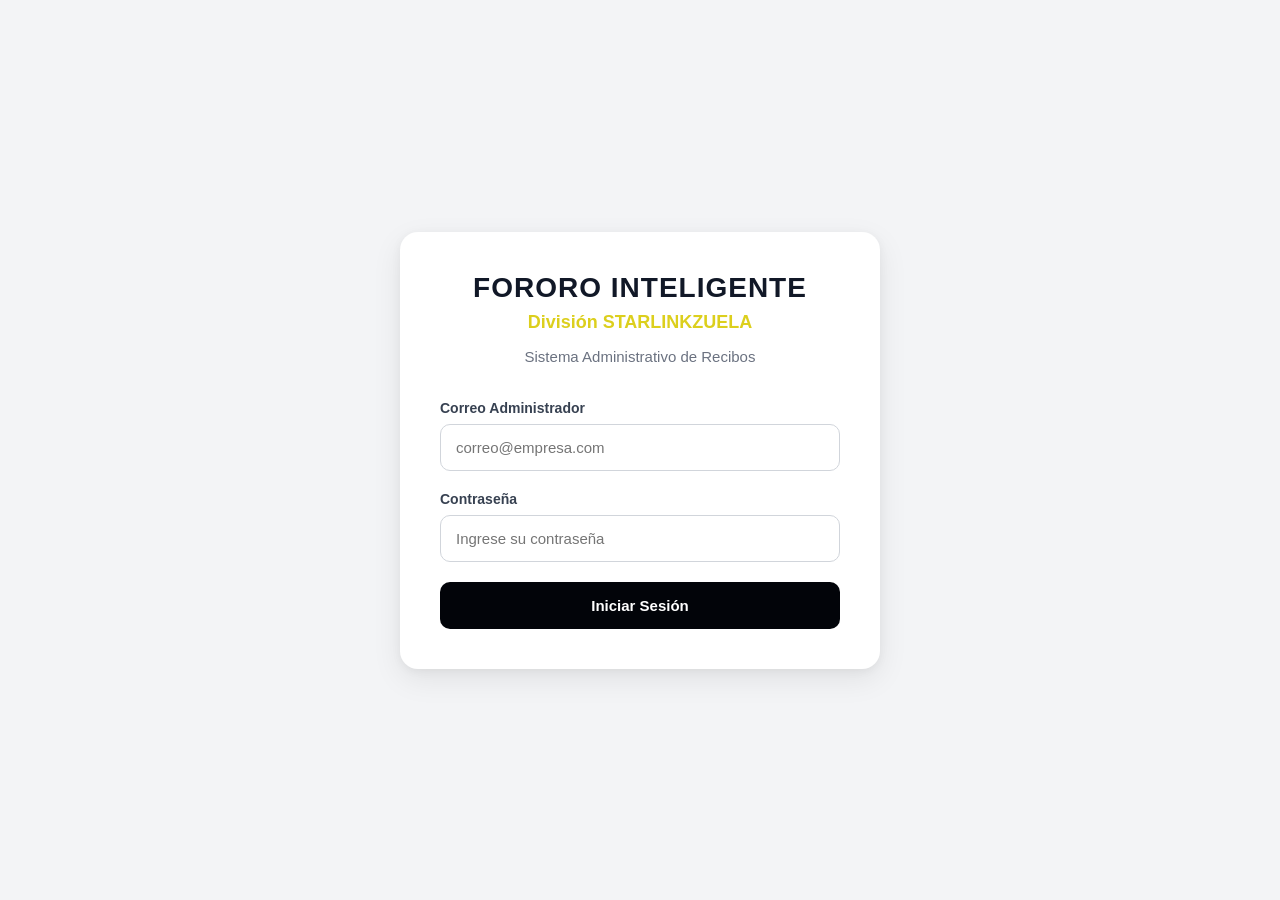
<file: index.html>
<!DOCTYPE html>
<html lang="es">
<head>
    <meta charset="UTF-8">
    <meta http-equiv="refresh" content="0; url=pages/login.html">
    <title>Redireccionando...</title>
</head>
<body>

    <script>
        window.location.href = "pages/login.html";
    </script>

</body>
</html>
</file>
<file: css/main.css>
/* =====================================
   BARRA SUPERIOR DEL SISTEMA
===================================== */

.barra-sistema {

    display: flex;
    justify-content: space-between;
    align-items: center;

    background: #000000;

    color: #ffffff;

    padding: 16px 20px;

    margin-bottom: 16px;

    border-radius: 12px 12px 0 0;

    box-shadow:
        0 2px 8px rgba(0,0,0,0.15);

    font-family: Arial, Helvetica, sans-serif;
}

/* =====================================
   BLOQUE IZQUIERDO
===================================== */

.logo-sistema {

    font-size: 22px;

    font-weight: 700;

    line-height: 1.1;

    letter-spacing: 0;

    color: #ffffff;

    text-transform: uppercase;
}

/* =====================================
   SUBTITULO
===================================== */

.subtitulo-sistema {

    font-size: 14px;

    font-weight: 400;

    margin-top: 4px;

    color: #ffffff;
}

/* =====================================
   MENU
===================================== */

.menu-sistema {

    display: flex;

    gap: 20px;
}

/* =====================================
   CONFIGURACION
===================================== */

.link-configuracion {

    color: #ffffff;

    text-decoration: none;

    font-size: 18px;

    font-weight: 600;

    display: flex;

    align-items: center;

    gap: 10px;
}

.link-configuracion:hover {

    opacity: 0.85;
}
</file>
<file: css/login.css>
/* =====================================
   CONTENEDOR PRINCIPAL
===================================== */

body {
    margin: 0;
    padding: 0;
    min-height: 100vh;

    background: #f3f4f6;

    font-family: Arial, Helvetica, sans-serif;
}

/* =====================================
   CONTENEDOR GENERAL
===================================== */

.login-container {
    min-height: 100vh;

    display: flex;
    justify-content: center;
    align-items: center;

    padding: 20px;
    box-sizing: border-box;
}

/* =====================================
   TARJETA PRINCIPAL
===================================== */

.login-card {
    width: 100%;
    max-width: 480px;

    background: #ffffff;

    border-radius: 18px;

    padding: 40px;

    box-sizing: border-box;

    box-shadow:
        0 10px 30px rgba(0, 0, 0, 0.08),
        0 2px 10px rgba(0, 0, 0, 0.05);
}

/* =====================================
   ENCABEZADO
===================================== */

.login-header {
    text-align: center;
    margin-bottom: 35px;
}

.login-header h1 {
    margin: 0;

    font-size: 28px;
    font-weight: 700;

    color: #111827;

    letter-spacing: 1px;
}

.login-header h2 {
    margin-top: 8px;
    margin-bottom: 15px;

    font-size: 18px;
    font-weight: 600;

    color: #dccf1d;
}

.login-header p {
    margin: 0;

    font-size: 15px;

    color: #6b7280;
}

/* =====================================
   FORMULARIO
===================================== */

#formLogin {
    width: 100%;
}

/* =====================================
   CAMPOS
===================================== */

.campo {
    margin-bottom: 20px;

    display: flex;
    flex-direction: column;
}

.campo label {
    margin-bottom: 8px;

    font-size: 14px;
    font-weight: 600;

    color: #374151;
}

.campo input {
    width: 100%;

    padding: 14px 15px;

    border: 1px solid #d1d5db;
    border-radius: 10px;

    font-size: 15px;

    box-sizing: border-box;

    transition: all 0.2s ease;
}

.campo input:focus {
    outline: none;

    border-color: #030710;

    box-shadow: 0 0 0 3px rgba(37, 99, 235, 0.15);
}

/* =====================================
   MENSAJE DE ERROR
===================================== */

.mensaje-error {
    margin-bottom: 20px;

    padding: 12px;

    border-radius: 10px;

    background: #fee2e2;

    color: #b91c1c;

    font-size: 14px;
    font-weight: 600;

    text-align: center;
}

.oculto {
    display: none;
}

/* =====================================
   BOTÓN LOGIN
===================================== */

#btnLogin {
    width: 100%;

    padding: 15px;

    border: none;
    border-radius: 10px;

    background: #020409;

    color: white;

    font-size: 15px;
    font-weight: 600;

    cursor: pointer;

    transition: all 0.25s ease;
}

#btnLogin:hover {
    background: #03050a;
}

#btnLogin:active {
    transform: scale(0.98);
}

/* =====================================
   RESPONSIVE TABLET
===================================== */

@media (max-width: 768px) {

    .login-card {
        padding: 30px;
    }

    .login-header h1 {
        font-size: 24px;
    }

    .login-header h2 {
        font-size: 16px;
    }
}

/* =====================================
   RESPONSIVE MÓVIL
===================================== */

@media (max-width: 480px) {

    .login-container {
        padding: 15px;
    }

    .login-card {
        padding: 25px;
        border-radius: 15px;
    }

    .login-header h1 {
        font-size: 22px;
    }

    .login-header h2 {
        font-size: 15px;
    }

    .login-header p {
        font-size: 14px;
    }

    .campo input {
        font-size: 14px;
        padding: 13px;
    }

    #btnLogin {
        font-size: 14px;
        padding: 14px;
    }
}

/* =====================================
   PANTALLAS GRANDES
===================================== */

@media (min-width: 1400px) {

    .login-card {
        max-width: 520px;
    }

    .login-header h1 {
        font-size: 32px;
    }

    .login-header h2 {
        font-size: 20px;
    }
}
</file>
